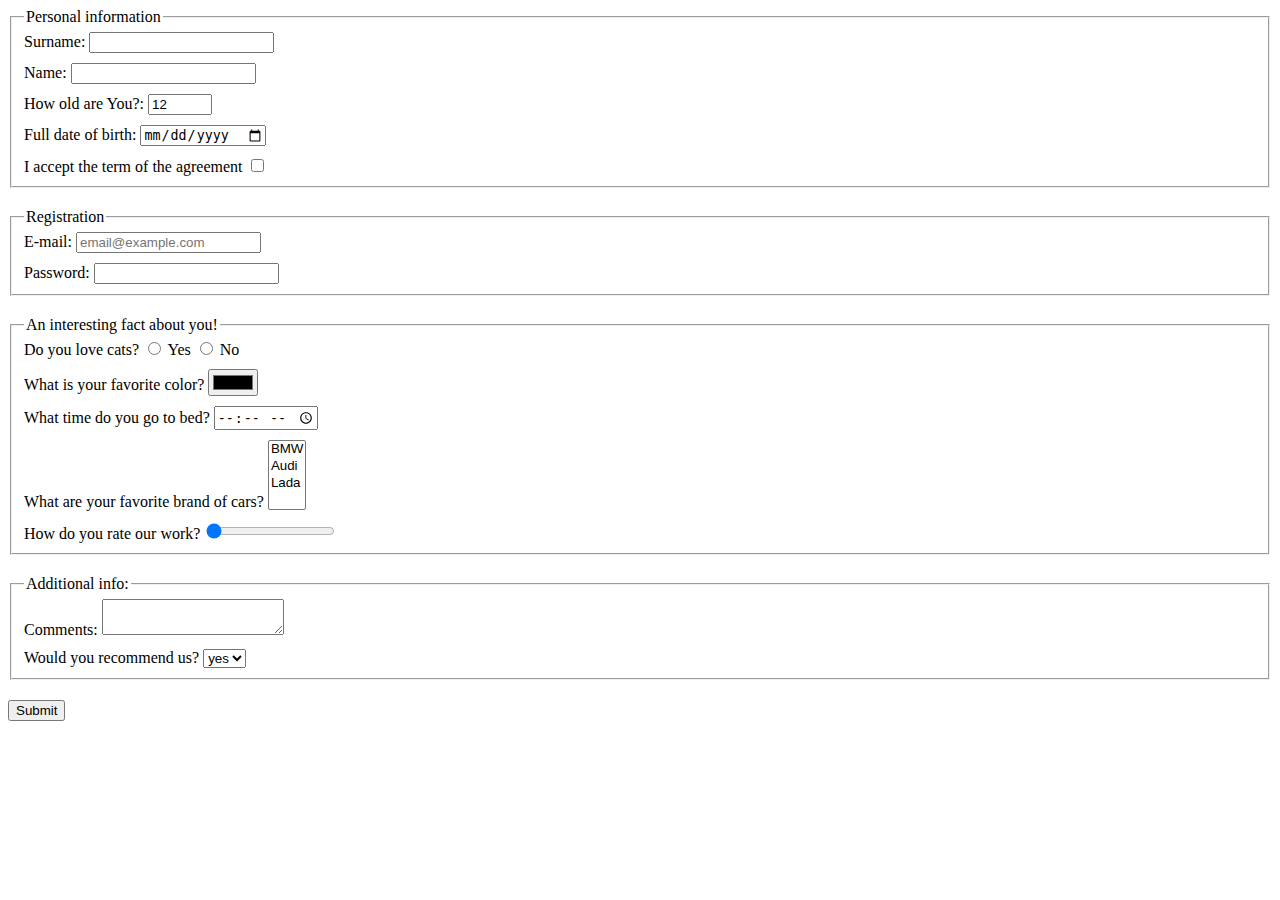
<file: index.html>
<!doctype html><html lang="en"><head><meta charset="UTF-8"><meta name="viewport" content="width=device-width, user-scalable=no, initial-scale=1.0, maximum-scale=1.0, minimum-scale=1.0"><meta http-equiv="X-UA-Compatible" content="ie=edge"><title>HTML Form</title><link rel="stylesheet" href="style.18283613.css"></head><body> <form action="https://mate-academy-form-lesson.herokuapp.com/create-application" method="post"> <fieldset class="fieldset"> <legend>Personal information</legend> <div class="input-container"> <label> Surname: <input type="text" name="surname" autocomplete="off"> </label> </div> <div class="input-container"> <label> Name: <input type="text" name="name" minlength="1" maxlength="20" autocomplete="off"> </label> </div> <div class="input-container"> <label> How old are You?: <input type="number" min="1" max="100" value="12" name="how-old"> </label> </div> <div class="input-container"> <label> Full date of birth: <input type="date" name="date-of-birth"> </label> </div> <div class="input-container"> <label> I accept the term of the agreement <input type="checkbox" name="agreement-term"> </label> </div> </fieldset> <fieldset class="fieldset"> <legend>Registration</legend> <div class="input-container"> <label> E-mail: <input type="email" placeholder="email@example.com" name="email" autocomplete="off" required> </label> </div> <div class="input-container"> <label> Password: <input type="password" name="password" autocomplete="off" required> </label> </div> </fieldset> <fieldset class="fieldset"> <legend>An interesting fact about you!</legend> <div class="input-container"> <label> Do you love cats? <label> <input type="radio" value="Yes" name="cats-love"> Yes </label> <label> <input type="radio" value="No" name="cats-love"> No </label> </label> </div> <div class="input-container"> <label> What is your favorite color? <input type="color" name="favorite-color"> </label> </div> <div class="input-container"> <label> What time do you go to bed? <input type="time" name="time-to-bed"> </label> </div> <div class="input-container"> <label> What are your favorite brand of cars? <select name="favorite-cars" multiple> <option value="BMW">BMW</option> <option value="Audi">Audi</option> <option value="Lada">Lada</option> </select> </label> </div> <div class="input-container"> <label> How do you rate our work? <input type="range" name="work-rate" value="0"> </label> </div> </fieldset> <fieldset class="fieldset"> <legend>Additional info:</legend> <div class="input-container"> <label> Comments: <textarea name="comments"></textarea> </label> </div> <div class="input-container"> <label> Would you recommend us? <select name="would-recommend"> <option value="yes">yes</option> <option value="no">no</option> </select> </label> </div> </fieldset> <button type="submit">Submit</button> </form> <script type="text/javascript" src="main.5883b77c.js"></script> </body></html>
</file>
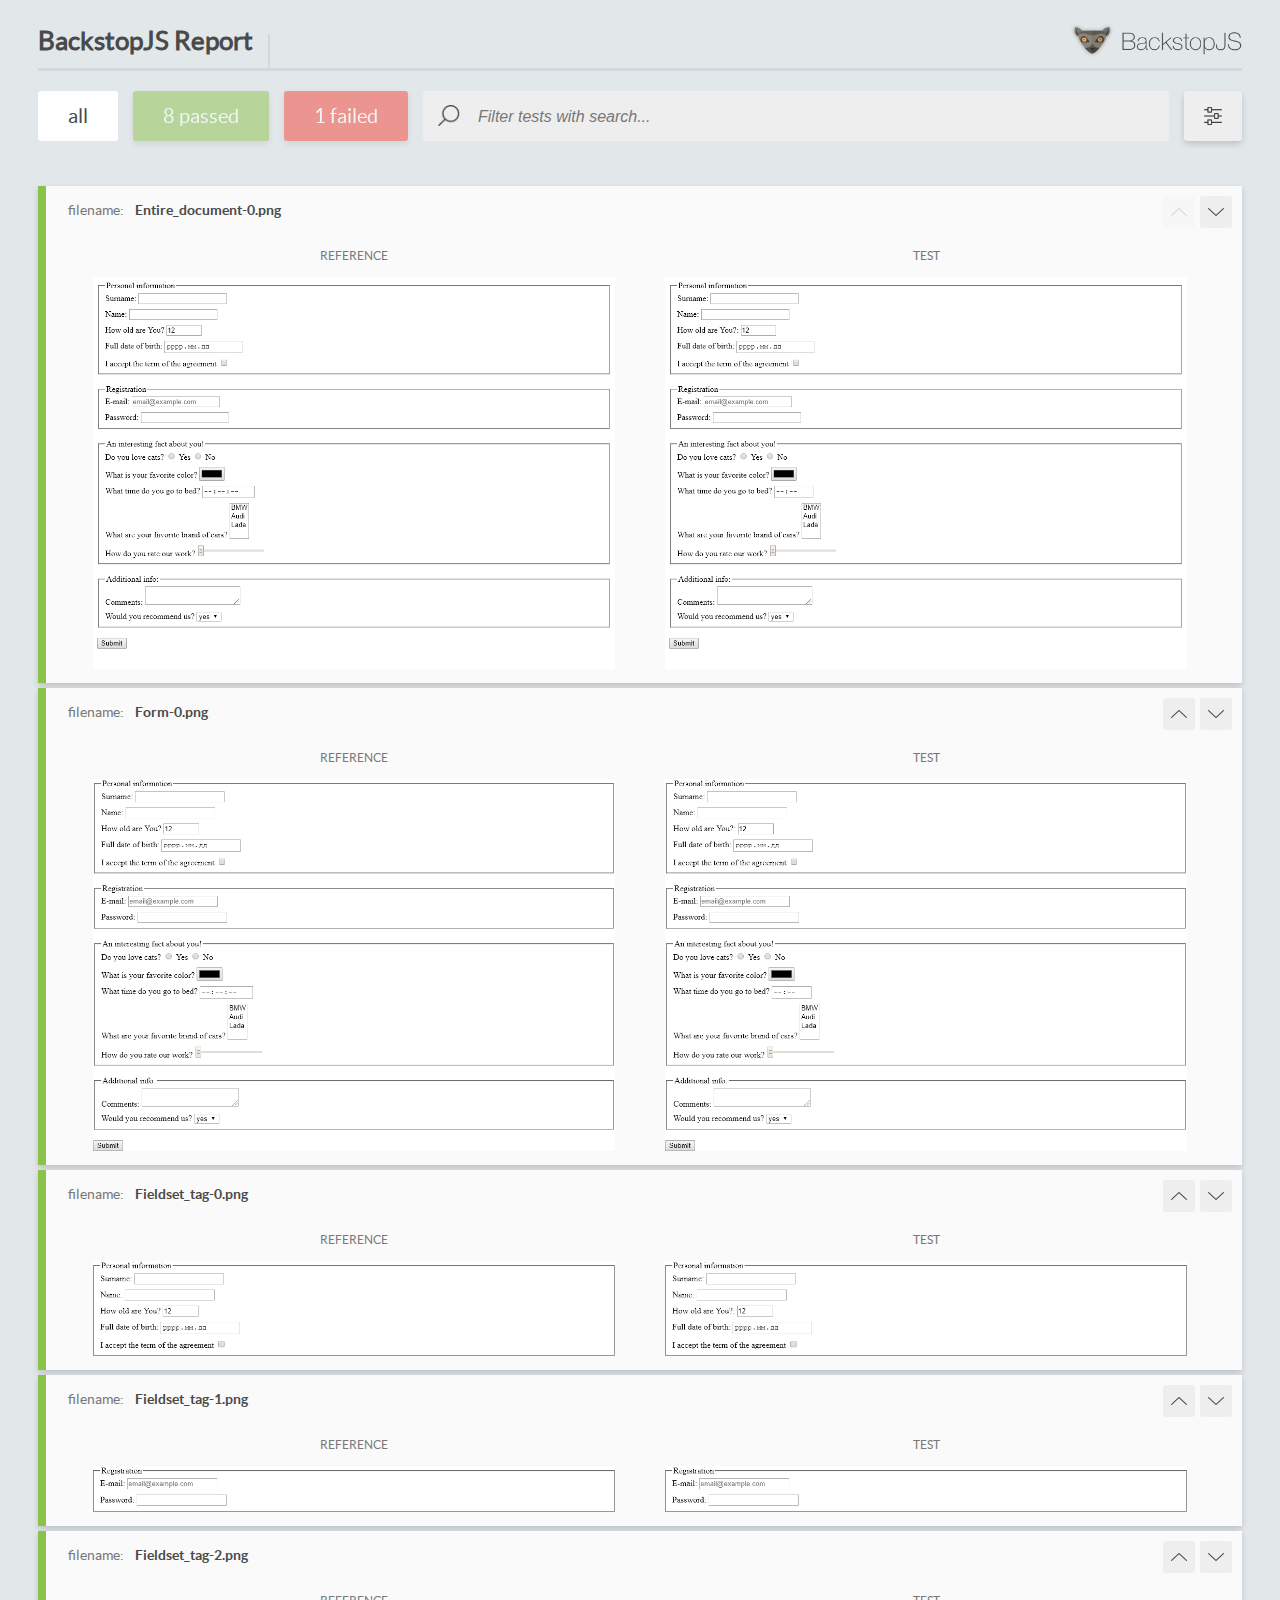
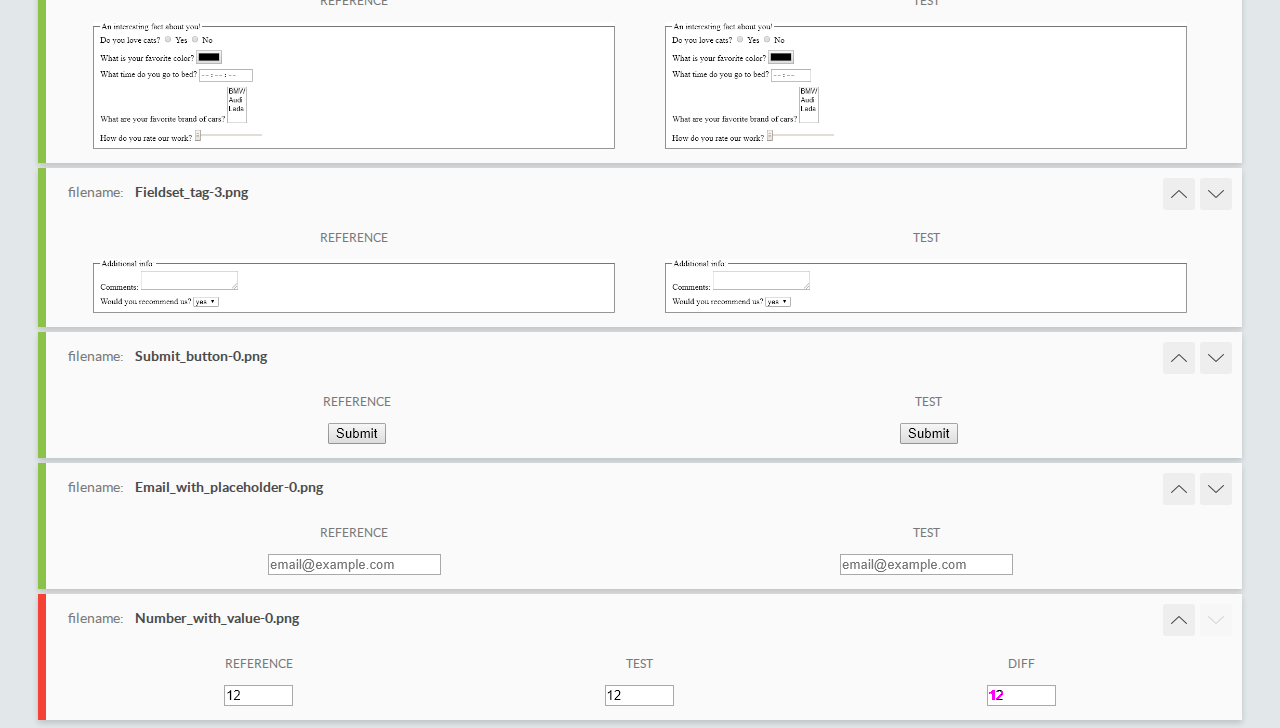
<file: report/html_report/index.html>
<!DOCTYPE html>
<html>
  <head>
    <meta charset="utf-8">
    <title>BackstopJS Report</title>

    <style>
      @font-face {
          font-family: 'latoregular';
          src: url('./assets/fonts/lato-regular-webfont.woff2') format('woff2'),
              url('./assets/fonts/lato-regular-webfont.woff') format('woff');
          font-weight: 400;
          font-style: normal;
      }
      @font-face {
          font-family: 'latobold';
          src: url('./assets/fonts/lato-bold-webfont.woff2') format('woff2'),
              url('./assets/fonts/lato-bold-webfont.woff') format('woff');
          font-weight: 700;
          font-style: normal;
      }

      .ReactModal__Body--open {
          overflow: hidden;
      }
      .ReactModal__Body--open .header {
        display: none;
      }

    </style>
  </head>
  <body style="background-color: #E2E7EA">
    <div id="root">

    </div>
    <script type="text/javascript">
      function report (report) { // eslint-disable-line no-unused-vars
        window.tests = report;
      }
    </script>
    <script type="text/javascript" src="config.js"></script>
    <script type="text/javascript" src="index_bundle.js"></script>
  </body>
</html>
</file>
<file: style.18283613.css>
.input-container:not(:last-of-type){margin-bottom:10px}.fieldset{margin-bottom:20px}
/*# sourceMappingURL=style.18283613.css.map */
</file>
